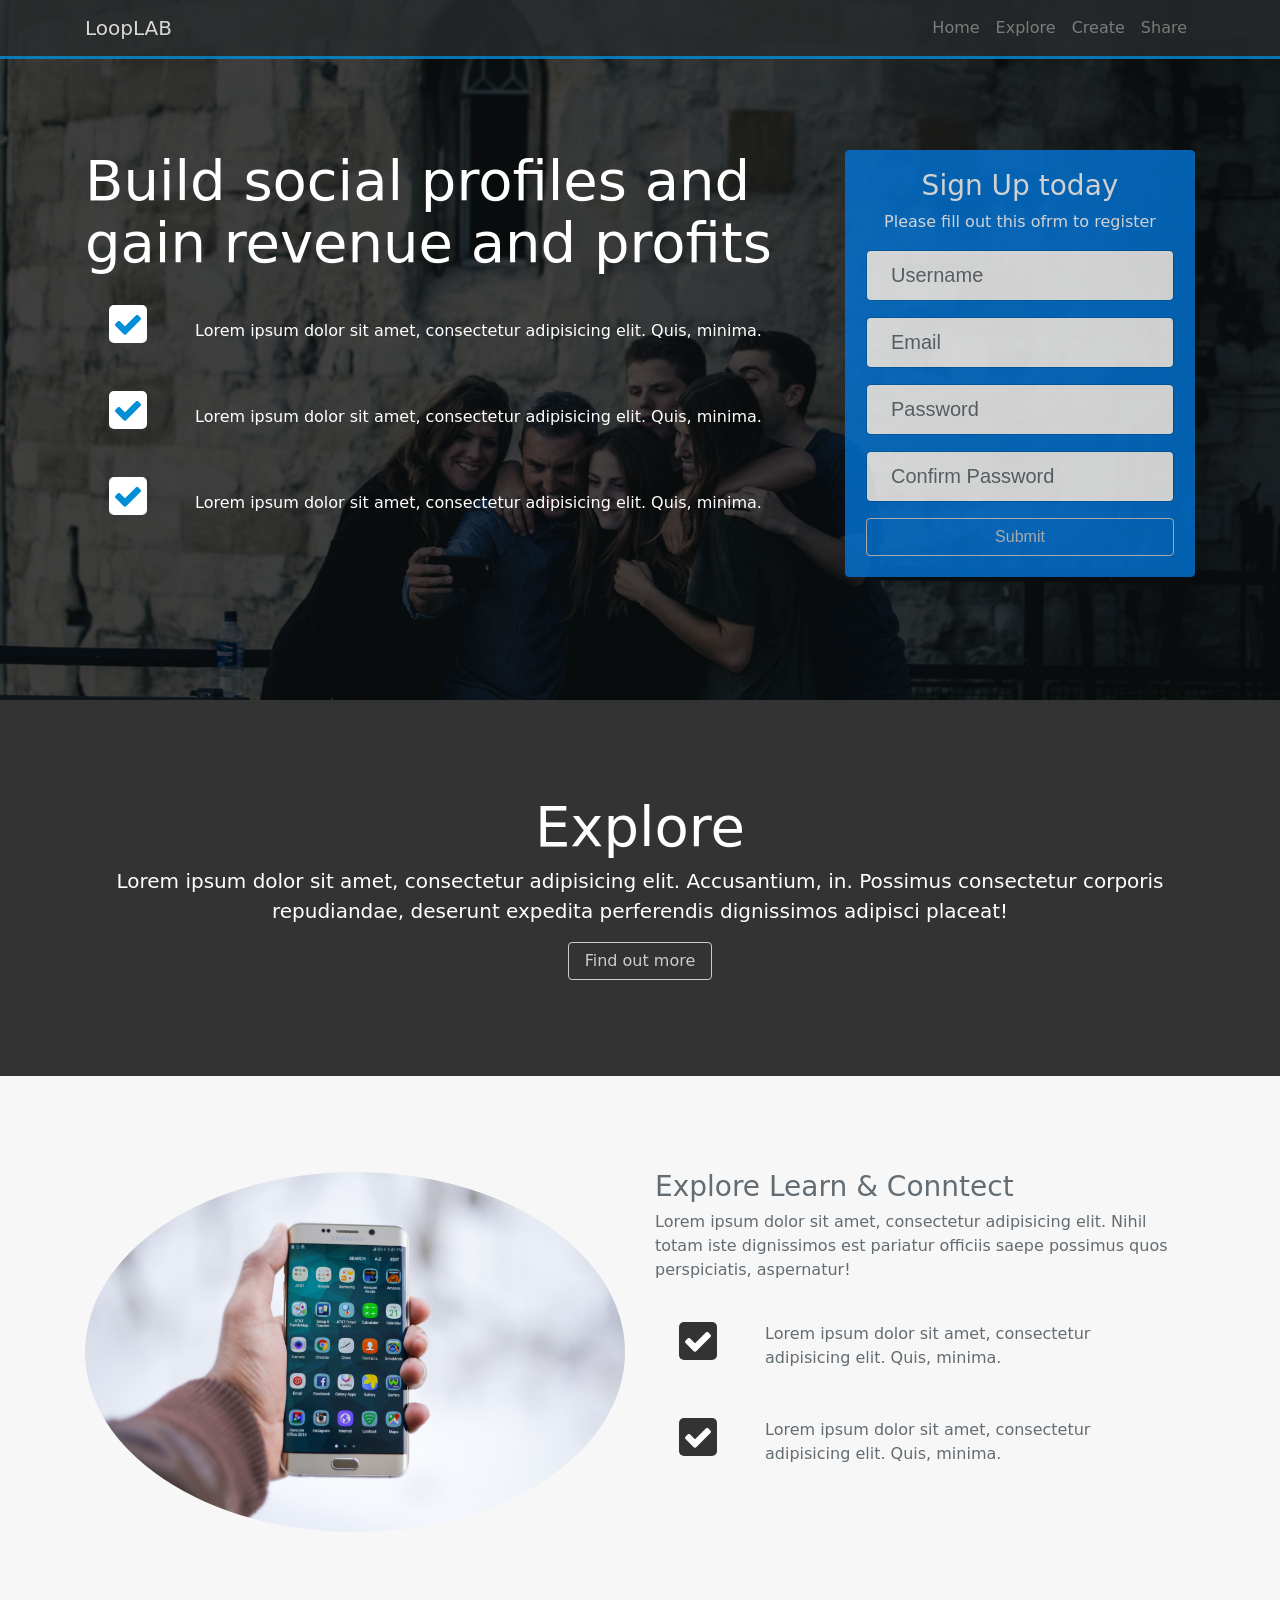
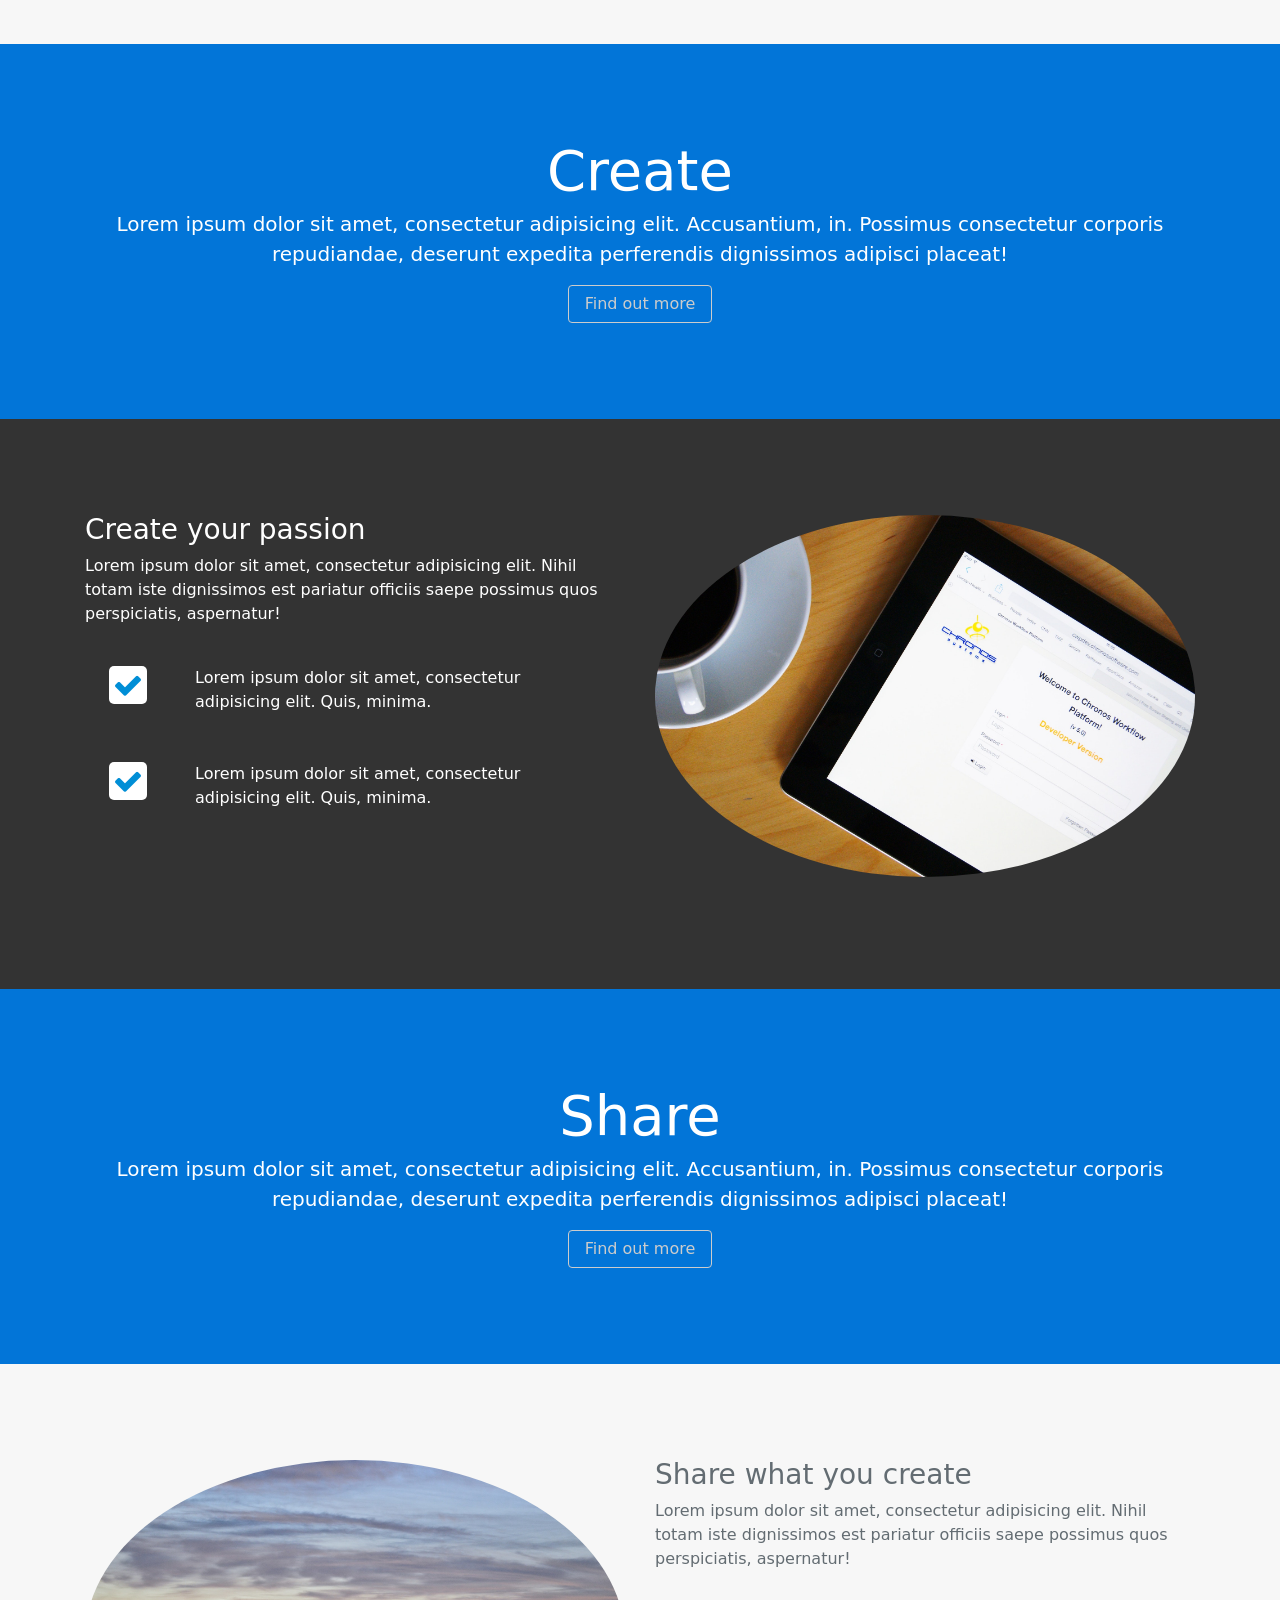
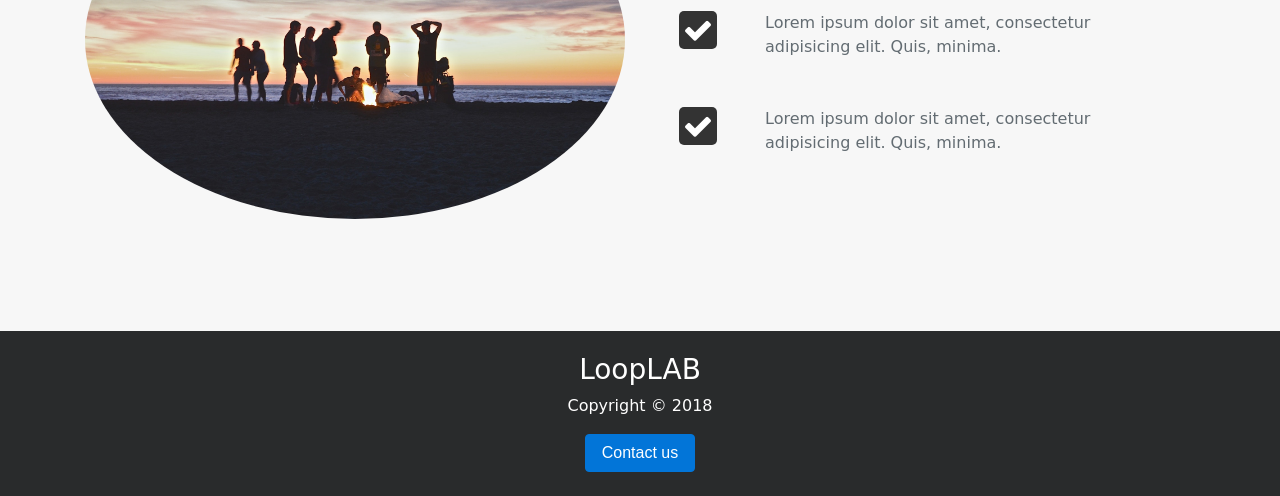
<file: index.html>
<!DOCTYPE html>
<html lang="en">
<head>
  <meta charset="UTF-8">
  <meta name="viewport" content="width=device-width, initial-scale=1.0">
  <meta http-equiv="X-UA-Compatible" content="ie=edge">
  <link rel="stylesheet" href="css/font-awesome.min.css">
  <link rel="stylesheet" href="css/bootstrap.css">
  <link rel="stylesheet" href="css/style.css">
  <title>LoopLAB</title>
</head>
<body>
  <nav class="navbar navbar-toggleable navbar-inverse bg-inverse fixed-top">
    <div class="container">
      <button class="navbar-toggler navbar-toggler-right" data-toggle="collapse" data-targer="#navbarCollapse">
        <span class="navbar-toggler-icon"></span>
      </button>
      <a href="#" class="navbar-brand">LoopLAB</a>
      <div class="collapse navbar-collapse" id="navbarCollapse">
        <ul class="navbar-nav ml-auto">
          <li class="nav-item">
            <a class="nav-link" href="#">Home</a>
          </li>
          <li class="nav-item">
            <a class="nav-link" href="#explore-head-section">Explore</a>
          </li>
          <li class="nav-item">
            <a class="nav-link" href="#create-head-section">Create</a>
          </li>
          <li class="nav-item">
            <a class="nav-link" href="#share-head-section">Share</a>
          </li>
        </ul>
      </div>
    </div>
  </nav>

  <!-- HOME SECTION-->
  <header id="home-section">
    <div class="dark-overlay">
      <div class="home-inner">
        <div class="container">
          <div class="row">
            <div class="col-md-8 d-none d-md-block">
              <h1 class="display-4">Build <strong>social profiles</strong> and gain revenue and <strong>profits</strong></h1>
              <div class="d-flex flex-row">
                <div class="p-4 align-self-start">
                  <i class="fa fa-check"></i>
                </div>
                <div class="p-4 align-self-end">
                  Lorem ipsum dolor sit amet, consectetur adipisicing elit. Quis, minima.
                </div>
              </div>

              <div class="d-flex flex-row">
                <div class="p-4 align-self-start">
                  <i class="fa fa-check"></i>
                </div>
                <div class="p-4 align-self-end">
                  Lorem ipsum dolor sit amet, consectetur adipisicing elit. Quis, minima.
                </div>
              </div>

              <div class="d-flex flex-row">
                <div class="p-4 align-self-start">
                  <i class="fa fa-check"></i>
                </div>
                <div class="p-4 align-self-end">
                  Lorem ipsum dolor sit amet, consectetur adipisicing elit. Quis, minima.
                </div>
              </div>

            </div>
            <div class="col-md-4">
            <div class="card card-primary card-form text-center">
              <div class="card-block">
                <h3>Sign Up today</h3>
                <p>Please fill out this ofrm to register</p>
                <form>
                  <div class="form-group">
                    <input type="text" name="username" class="form-control form-control-lg" placeholder="Username">
                  </div>
                  <div class="form-group">
                    <input type="text" name="email" class="form-control form-control-lg" placeholder="Email">
                  </div>
                  <div class="form-group">
                    <input type="password" name="password" class="form-control form-control-lg" placeholder="Password">
                  </div>
                  <div class="form-group">
                    <input type="password" name="password2" class="form-control form-control-lg" placeholder="Confirm Password">
                  </div>
                  <input type="submit" value="Submit" class="btn btn-outline-secondary btn-block">
                </form>
              </div>
            </div>
            </div>
          </div>
        </div>
      </div>
    </div>
  </header>


  <!-- Explore head-->
  <section id="explore-head-section">
    <div class="container py-5">
      <div class="row">
        <div class="col text-center">
          <div class="py-5">
          <h1 class="display-4">Explore</h1>
          <div class="lead">Lorem ipsum dolor sit amet, consectetur adipisicing elit. Accusantium, in. Possimus consectetur corporis repudiandae, deserunt expedita perferendis dignissimos adipisci placeat!</div>
          <a href="#" class="btn btn-outline-secondary mt-3">Find out more</a>
        </div>
      </div>
    </div>
  </section>

  <!-- Explore SECTION-->
  <section id="explore-section" class="bg-faded text-muted py-5">
    <div class="container py-5">
      <div class="row">
        <div class="col-md-6">
        <img src="img/explore-section1.jpg" alt="" class="img-fluid mb-3 rounded-circle">
        </div>
        <div class="col-md-6">
          <h3>Explore Learn & Conntect</h3>
          <p>Lorem ipsum dolor sit amet, consectetur adipisicing elit. Nihil totam iste dignissimos est pariatur officiis saepe possimus quos perspiciatis, aspernatur!</p>
          <div class="d-flex flex-row">
            <div class="p-4 align-self-start">
              <i class="fa fa-check"></i>
            </div>
            <div class="p-4 align-self-end">
              Lorem ipsum dolor sit amet, consectetur adipisicing elit. Quis, minima.
            </div>
          </div>
          <div class="d-flex flex-row">
            <div class="p-4 align-self-start">
              <i class="fa fa-check"></i>
            </div>
            <div class="p-4 align-self-end">
              Lorem ipsum dolor sit amet, consectetur adipisicing elit. Quis, minima.
            </div>
          </div>
        </div>
      </div>
    </div>
  </section>

  <!-- Create Head-->
  <section id="create-head-section" class="bg-primary">
    <div class="container py-5">
      <div class="row">
        <div class="col text-center">
          <div class="py-5">
          <h1 class="display-4">Create</h1>
          <div class="lead">Lorem ipsum dolor sit amet, consectetur adipisicing elit. Accusantium, in. Possimus consectetur corporis repudiandae, deserunt expedita perferendis dignissimos adipisci placeat!</div>
          <a href="#" class="btn btn-outline-secondary mt-3">Find out more</a>
        </div>
      </div>
    </div>
  </section>

  <!-- Create SECTION-->
  <section id="create-section" class="py-5">
    <div class="container py-5">
      <div class="row">
        <div class="col-md-6">
          <h3>Create your passion</h3>
          <p>Lorem ipsum dolor sit amet, consectetur adipisicing elit. Nihil totam iste dignissimos est pariatur officiis saepe possimus quos perspiciatis, aspernatur!</p>
          <div class="d-flex flex-row">
            <div class="p-4 align-self-start">
              <i class="fa fa-check"></i>
            </div>
            <div class="p-4 align-self-end">
              Lorem ipsum dolor sit amet, consectetur adipisicing elit. Quis, minima.
            </div>
          </div>
          <div class="d-flex flex-row">
            <div class="p-4 align-self-start">
              <i class="fa fa-check"></i>
            </div>
            <div class="p-4 align-self-end">
              Lorem ipsum dolor sit amet, consectetur adipisicing elit. Quis, minima.
            </div>
          </div>
        </div>
        <div class="col-md-6">
        <img src="img/create-section1.jpg" alt="" class="img-fluid mb-3 rounded-circle">
        </div>
      </div>
    </div>
  </section>

  <!-- Share Head-->
  <section id="share-head-section" class="bg-primary">
    <div class="container py-5">
      <div class="row">
        <div class="col text-center">
          <div class="py-5">
          <h1 class="display-4">Share</h1>
          <div class="lead">Lorem ipsum dolor sit amet, consectetur adipisicing elit. Accusantium, in. Possimus consectetur corporis repudiandae, deserunt expedita perferendis dignissimos adipisci placeat!</div>
          <a href="#" class="btn btn-outline-secondary mt-3">Find out more</a>
        </div>
      </div>
    </div>
  </section>

  <!-- Share SECTION-->
  <section id="share-section" class="bg-faded text-muted py-5">
    <div class="container py-5">
      <div class="row">
        <div class="col-md-6">
        <img src="img/share-section1.jpg" alt="" class="img-fluid mb-3 rounded-circle">
        </div>
        <div class="col-md-6">
          <h3>Share what you create</h3>
          <p>Lorem ipsum dolor sit amet, consectetur adipisicing elit. Nihil totam iste dignissimos est pariatur officiis saepe possimus quos perspiciatis, aspernatur!</p>
          <div class="d-flex flex-row">
            <div class="p-4 align-self-start">
              <i class="fa fa-check"></i>
            </div>
            <div class="p-4 align-self-end">
              Lorem ipsum dolor sit amet, consectetur adipisicing elit. Quis, minima.
            </div>
          </div>
          <div class="d-flex flex-row">
            <div class="p-4 align-self-start">
              <i class="fa fa-check"></i>
            </div>
            <div class="p-4 align-self-end">
              Lorem ipsum dolor sit amet, consectetur adipisicing elit. Quis, minima.
            </div>
          </div>
        </div>
      </div>
    </div>
  </section>

  <!-- MAIN FOOTER-->
  <footer id="main-foooter" class="bg-inverse">
    <div class="container">
      <div class="row">
        <div class="col text-center">
          <div class="py-4">
            <h1 class="h3">LoopLAB</h1>
            <p>Copyright &copy; 2018</p>
            <button class="btn btn-primary" data-toggle="modal" data-target="#contactModal">Contact us</button>
          </div>
        </div>
      </div>
    </div>
  </footer>

  <!-- CONTACT MODAL-->
  <div class="modal fade" id="contactModal">
    <div class="modal-dialog">
      <div class="modal-content">
        <div class="modal-header">
          <h5 class="modal-title" id="contactModallabel">Contact us</h5>
          <button class="close" data-dismiss="modal"><span>&times;</span></button>
        </div>
        <div class="modal-body">
          <form>
            <div class="form-group">
              <label for="name">Name</label>
              <input type="text" class="form-control" id="name">
            </div>
            <div class="form-group">
              <label for="email">Email</label>
              <input type="text" class="form-control" id="email">
            </div>
            <div class="form-group">
              <label for="name">Message</label>
              <textarea type="text" class="form-control" id="message"></textarea>
            </div>
          </form>
        </div>
        <div class="modal-footer">
          <button class="btn btn-primary btn-block">Submit</button>
        </div>
      </div>
    </div>
  </div>




  <script src="js/jquery.min.js"></script>
  <script src="js/tether.min.js"></script>
  <script src="js/bootstrap.min.js"></script>
</body>
</html>
</file>
<file: css/style.css>
body {
  background: #333;
  color: #fff; }

.navbar {
  border-bottom: #008ed6 3px solid;
  opacity: 0.8; }

#home-section {
  background: url("../img/home.jpg") no-repeat center top fixed;
  background-size: cover;
  background-attachment: fixed;
  min-height: 700px; }
  #home-section .dark-overlay {
    background-color: rgba(0, 0, 0, 0.7);
    position: absolute;
    top: 0;
    left: 0;
    width: 100%;
    min-height: 700px; }
  #home-section .home-inner {
    padding-top: 150px; }
  #home-section .card-form {
    opacity: 0.8; }
  #home-section .fa {
    color: #008ed6;
    background: #fff;
    padding: 4px;
    border-radius: 5px;
    font-size: 30px; }

#explore-section .fa {
  color: #fff;
  background: #333;
  padding: 4px;
  border-radius: 5px;
  font-size: 30px; }

#create-section .fa {
  color: #008ed6;
  background: #fff;
  padding: 4px;
  border-radius: 5px;
  font-size: 30px; }

#share-section .fa {
  color: #fff;
  background: #333;
  padding: 4px;
  border-radius: 5px;
  font-size: 30px; }

.modal {
  color: #333; }

@media (max-width: 576px) {
  nav .container {
    width: 100%; } }
</file>
